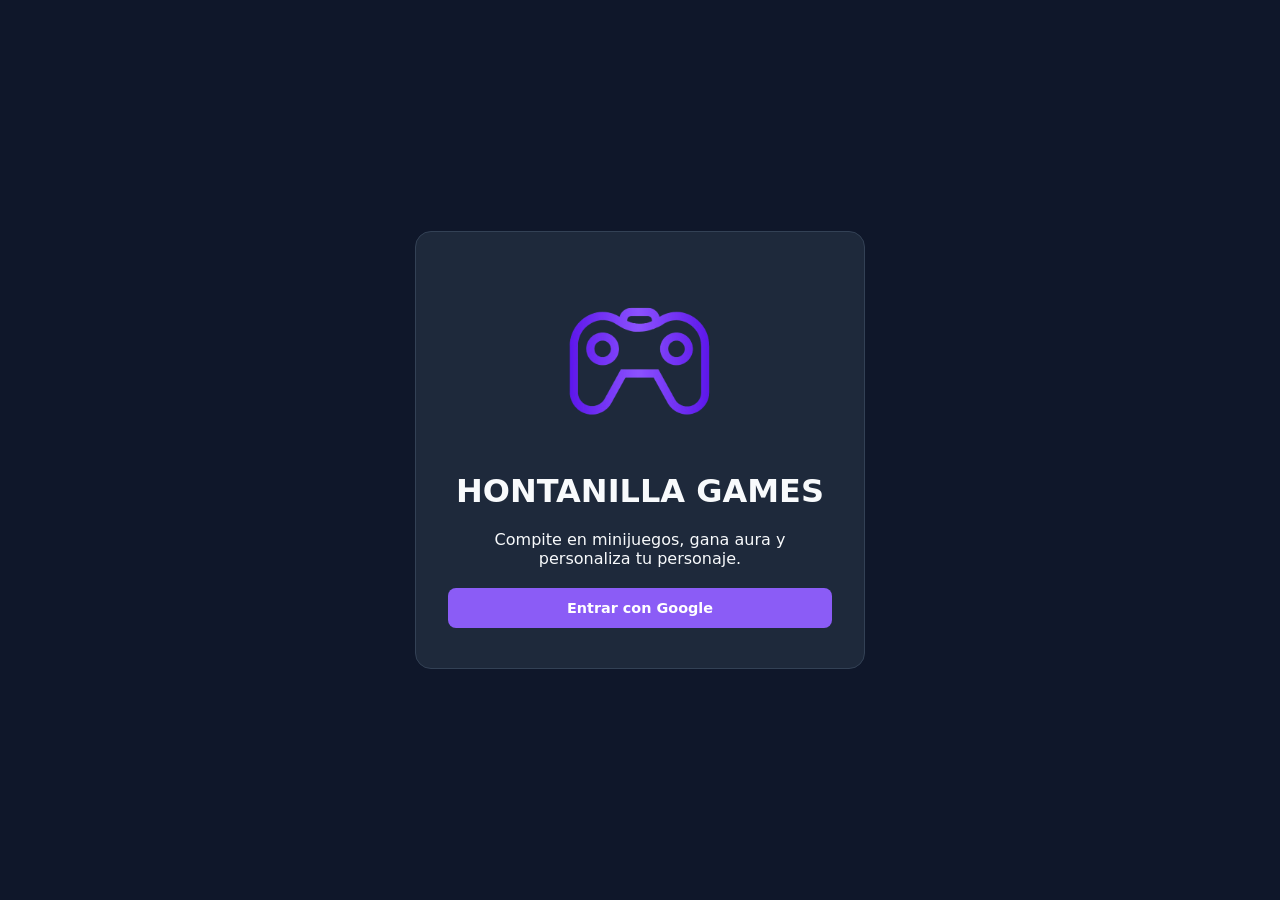
<file: index.html>
<!DOCTYPE html>
<html lang="es">
    <head>
        <meta charset="utf-8">
        <meta name="viewport" content="width=device-width, initial-scale=1">
        <title>Bienvenido - Hontanilla Games</title>
        <link rel="stylesheet" href="css/estilos.css">
    </head>
    <body class="pantalla-centrada">
        <main class="bienvenida">
            <img class="logo" src="img/Logo.png">
            <h1>HONTANILLA GAMES</h1>
            <p>Compite en minijuegos, gana aura y personaliza tu personaje.</p>
            <a href="apodo.html" class="boton">Entrar con Google</a>
        </main>
    </body>
</html>
</file>
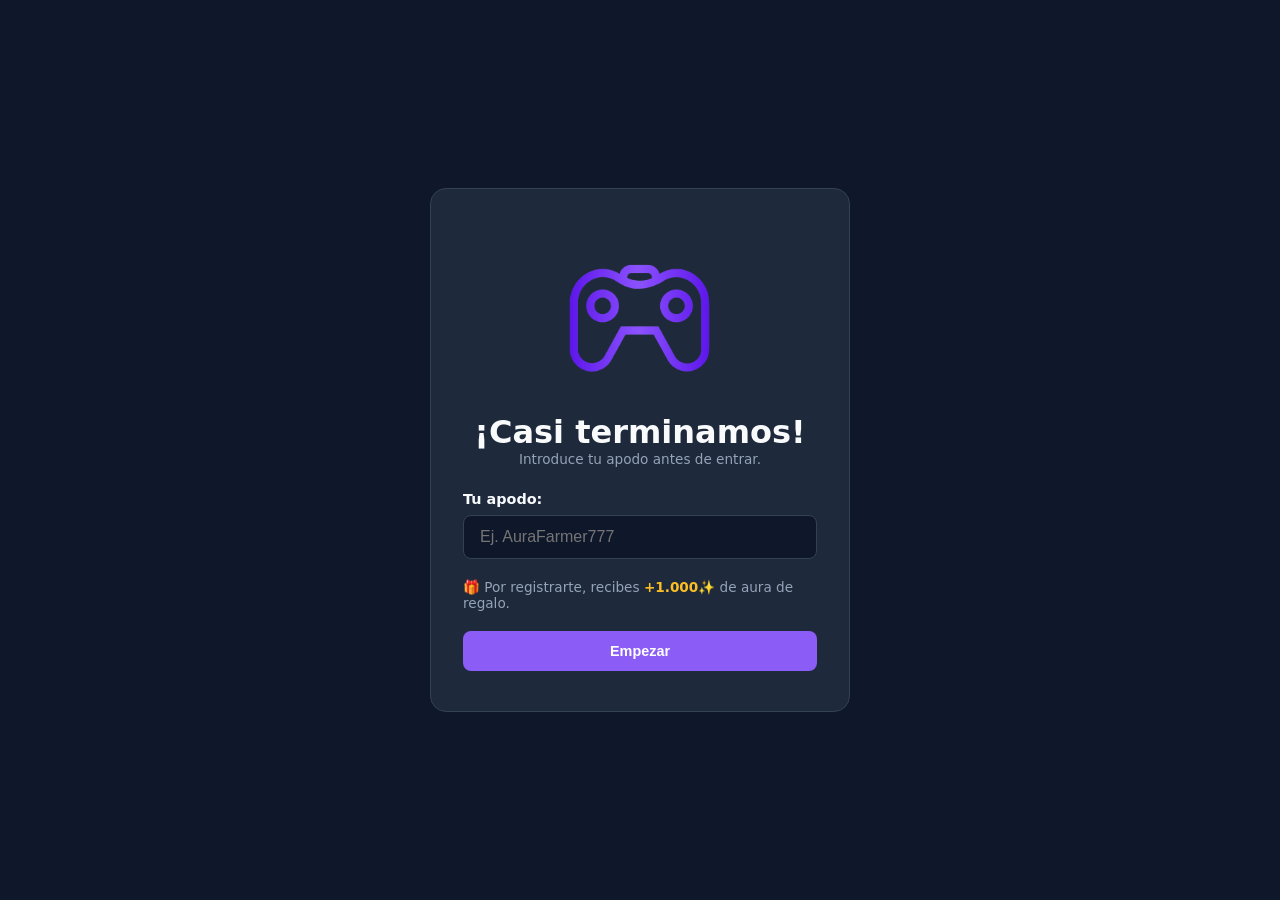
<file: apodo.html>
<!DOCTYPE html>
<html lang="es">
    <head>
        <meta charset="utf-8">
        <meta name="viewport" content="width=device-width, initial-scale=1">
        <title>Apodo - Hontanilla Games</title>
        <link rel="stylesheet" href="css/estilos.css">
    </head>
    <body class="pantalla-centrada">
        <main class="tarjeta">
            <header>
                <img class="logo" src="img/Logo.png">
                <h1>¡Casi terminamos!</h1>
                <p>Introduce tu apodo antes de entrar.</p>
            </header>

            <form action="lobby.html" method="get">
                <label>
                    Tu apodo:
                    <input type="text" name="apodo" placeholder="Ej. AuraFarmer777" required autocomplete="off">
                </label>

                <div>
                    <p>🎁 Por registrarte, recibes <strong data-dato="aura">+1.000</strong>✨ de aura de regalo.</p>
                </div>

                <button type="submit" class="boton">Empezar</button>
            </form>
        </main>
    </body>
</html>
</file>
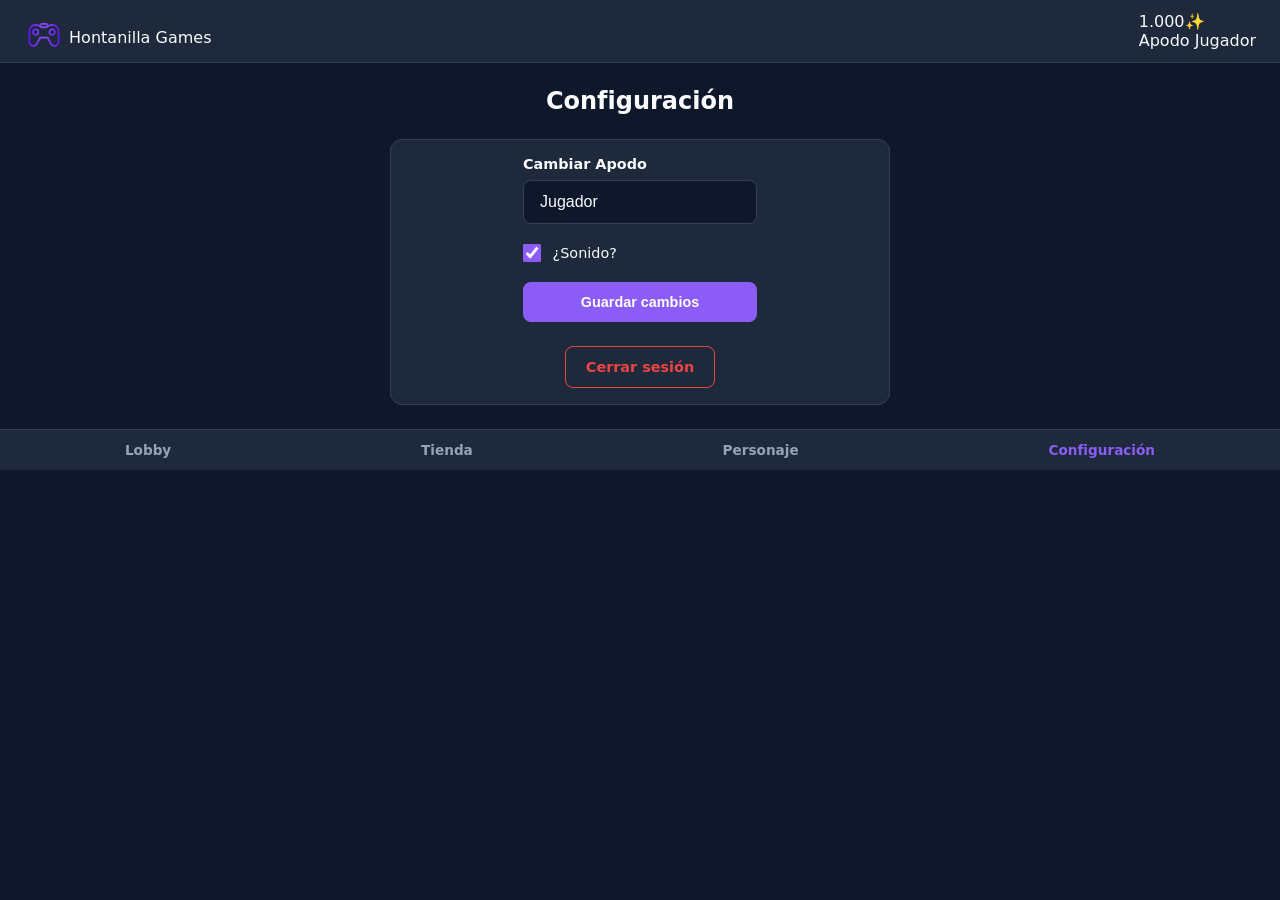
<file: configuracion.html>
<!DOCTYPE html>
<html lang="es">
    <head>
        <meta charset="utf-8">
        <meta name="viewport" content="width=device-width, initial-scale=1">
        <title>Configuración - Hontanilla Games</title>
        <link rel="stylesheet" href="css/estilos.css">
    </head>
    <body>
        <header class="barra">
            <div class="barra_derecha">
                <img class="logo_barra" src="img/Logo.png">
                Hontanilla Games
            </div>
            <div>
                <p><span data-dato="aura">1.000</span>✨</p>
                <div data-dato="apodo">Apodo Jugador</div>
            </div>
        </header>

        <main class="principal">
        
            <h2>Configuración</h2>

            <div class="tarjeta tarjeta-configuracion">
                
                <form action="lobby.html" method="get">
                    <div class="grupo-formulario">
                        <label for="nuevo-apodo">Cambiar Apodo</label>
                        <input type="text" id="nuevo-apodo" name="apodo" value="Jugador" required autocomplete="off">
                    </div>

                    <div class="grupo-formulario checkbox-grupo">
                        <label>
                            <input type="checkbox" name="notificaciones" checked>
                            ¿Sonido?
                        </label>
                    </div>

                    <button type="submit" class="boton boton--primario">Guardar cambios</button>
                </form>

                <div class="opciones-peligro">
                    <a href="index.html" class="boton boton--secundario">Cerrar sesión</a>
                </div>

            </div>

        </main>
    </body>
    <footer>
        <nav class="menu-navegacion">
            <a href="lobby.html">Lobby</a>
            <a href="tienda.html">Tienda</a>
            <a href="personaje.html">Personaje</a>
            <a href="configuracion.html" class="activo">Configuración</a>
        </nav>
    </footer>
</html>
</file>
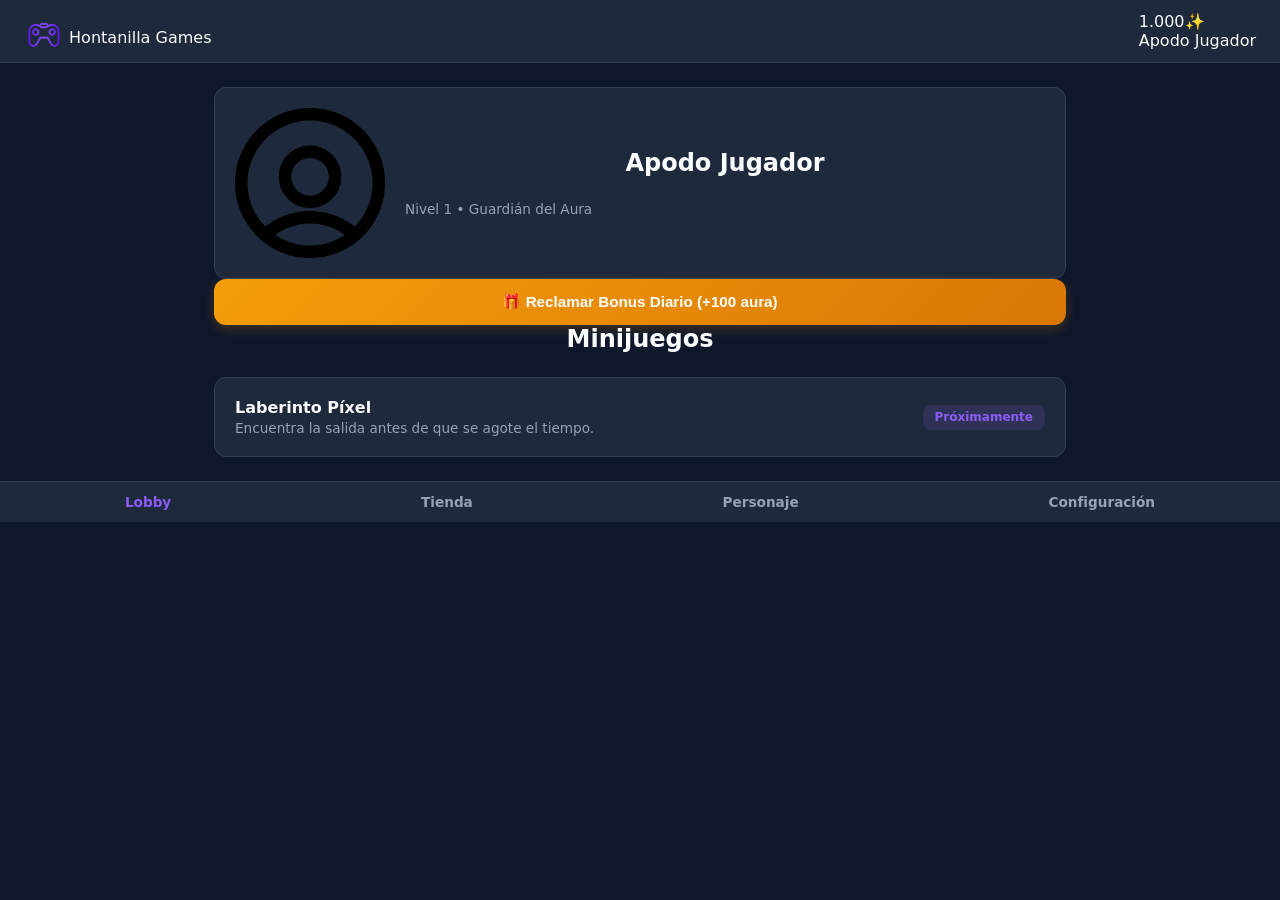
<file: lobby.html>
<!DOCTYPE html>
<html lang="es">
    <head>
        <meta charset="utf-8">
        <meta name="viewport" content="width=device-width, initial-scale=1">
        <title>Lobby - Hontanilla Games</title>
        <link rel="stylesheet" href="css/estilos.css">
    </head>
    <body>
        <header class="barra">
            <div class="barra_derecha">
                <img class="logo_barra" src="img/Logo.png">
                Hontanilla Games
            </div>
            <div>
                <p><span data-dato="aura">1.000</span>✨</p>
                <div data-dato="apodo">Apodo Jugador</div>
            </div>
        </header>

        <main class="principal">
        
            <section class="tarjeta tarjeta-personaje">
                <img class="avatar_lobby" src="img/foto_perfil_determinado.png">
                <div class="info-personaje">
                    <h2 data-dato="apodo">Apodo Jugador</h2>
                    <p>Nivel 1 • Guardián del Aura</p>
                </div>
            </section>

            <section class="seccion-bonus">
                <button class="boton boton--bonus">
                    🎁 Reclamar Bonus Diario (+100 aura)
                </button>
            </section>

            <section class="seccion-juegos">
                <h2>Minijuegos</h2>
                <div class="rejilla-juegos">
                    <article class="tarjeta-juego">
                        <div>
                            <h3>Laberinto Píxel</h3>
                            <p>Encuentra la salida antes de que se agote el tiempo.</p>
                        </div>
                        <span class="proximamente">Próximamente</span>
                    </article>
                </div>
            </section>

        </main>

    </body>
    <footer>
        <nav class="menu-navegacion">
            <a href="lobby.html" class="activo">Lobby</a>
            <a href="tienda.html">Tienda</a>
            <a href="personaje.html">Personaje</a>
            <a href="configuracion.html">Configuración</a>
        </nav>
    </footer>
</html>
</file>
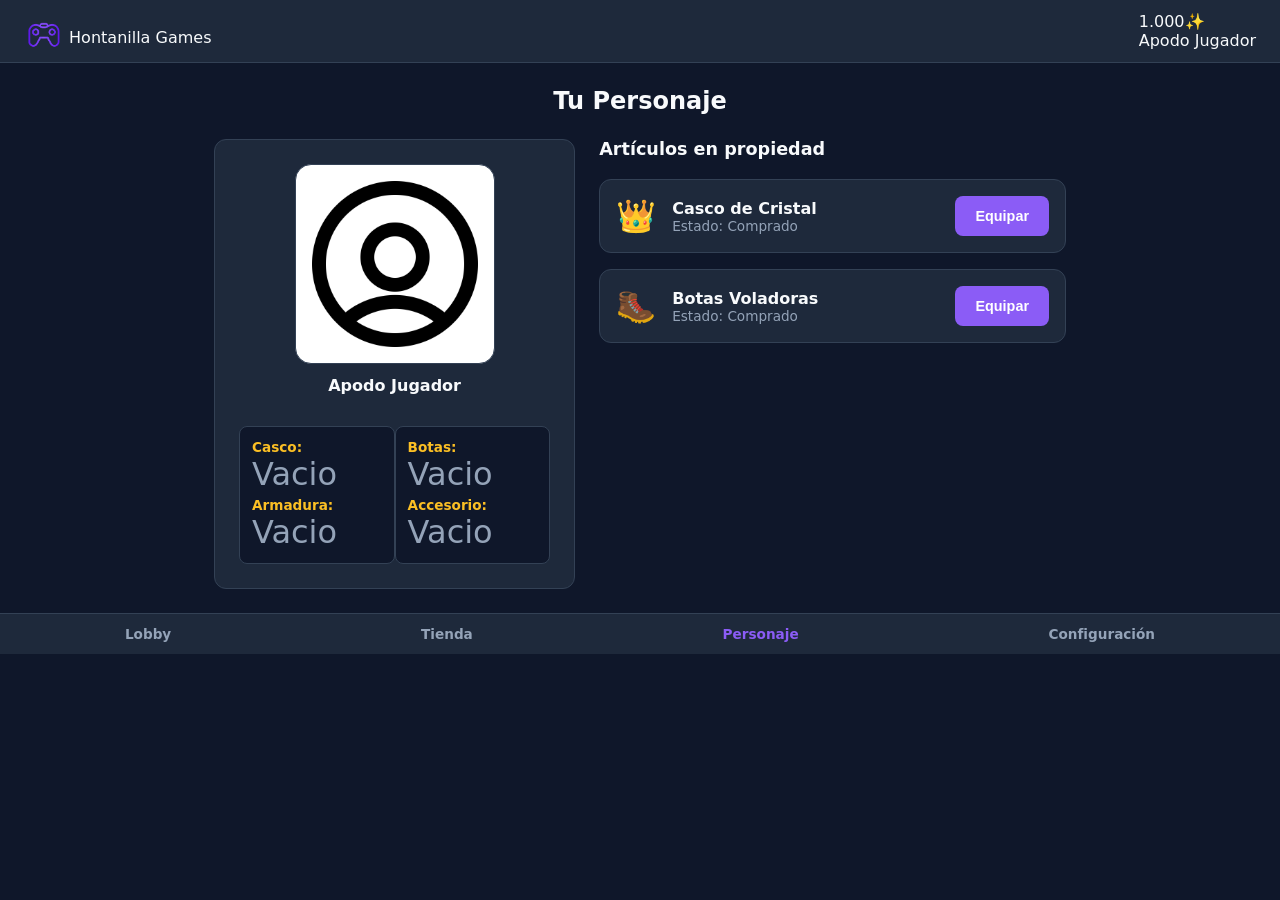
<file: personaje.html>
<!DOCTYPE html>
<html lang="es">
    <head>
        <meta charset="utf-8">
        <meta name="viewport" content="width=device-width, initial-scale=1">
        <title>Personaje - Hontanilla Games</title>
        <link rel="stylesheet" href="css/estilos.css">
    </head>
    <body>
        <header class="barra">
            <div class="barra_derecha">
                <img class="logo_barra" src="img/Logo.png">
                Hontanilla Games
            </div>
            <div>
                <p><span data-dato="aura">1.000</span>✨</p>
                <div data-dato="apodo">Apodo Jugador</div>
            </div>
        </header>

        <main class="principal">
            <h2>Tu Personaje</h2>
            <div class="rejilla-personaje-completa">
                
                <section class="tarjeta columna-avatar">
                    <img class="avatar-personaje" src="img/foto_perfil_determinado.png">
                    <h3 data-dato="apodo">Apodo Jugador</h3>
                    <div class="equipamiento-usuario">
                        <div class="equipamiento-actual">
                            <p><strong>Casco:</strong> <span data-dato="casco-actual">Vacio</span></p>
                            <p><strong>Armadura:</strong> <span data-dato="armadura-actual">Vacio</span></p>
                        </div>
                        <div class="equipamiento-actual">
                            <p><strong>Botas:</strong> <span data-dato="botas-actual">Vacio</span></p>
                            <p><strong>Accesorio:</strong> <span data-dato="accesorio-actual">Vacio</span></p>
                        </div>
                    </div>
                </section>

                <div class="columna-inventario">
                    <h3>Artículos en propiedad</h3>

                    <article class="tarjeta">
                        <span>👑</span>
                        <div>
                            <h4>Casco de Cristal</h4>
                            <p>Estado: Comprado</p>
                        </div>
                        <button class="boton">Equipar</button>
                    </article>

                    <article class="tarjeta">
                        <span>🥾</span>
                        <div>
                            <h4>Botas Voladoras</h4>
                            <p>Estado: Comprado</p>
                        </div>
                        <button class="boton">Equipar</button>
                    </article>
                </div>

            </div>
        </main>
    </body>
    <footer>
        <nav class="menu-navegacion">
            <a href="lobby.html">Lobby</a>
            <a href="tienda.html">Tienda</a>
            <a href="personaje.html" class="activo">Personaje</a>
            <a href="configuracion.html">Configuración</a>
        </nav>
    </footer>
</html>
</file>
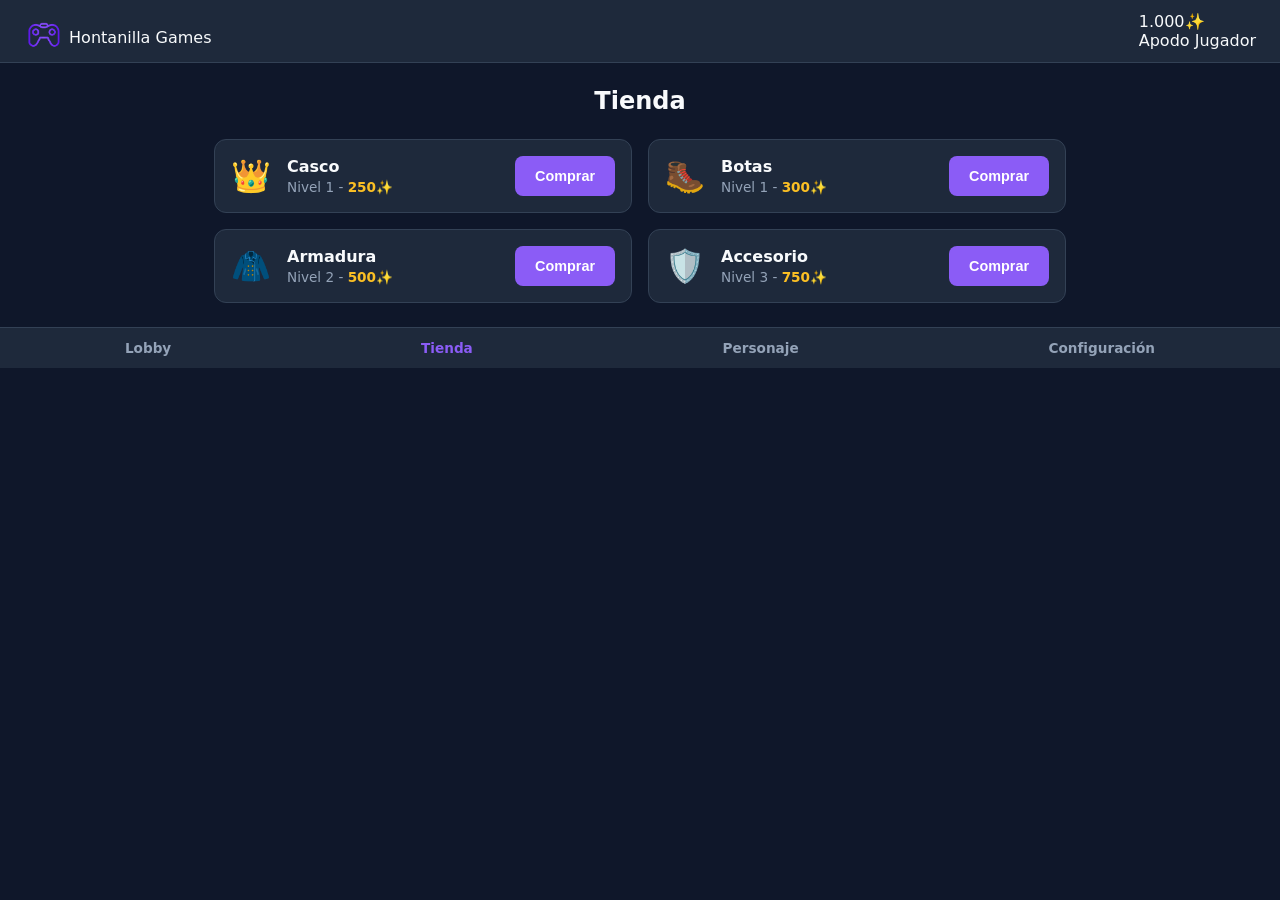
<file: tienda.html>
<!DOCTYPE html>
<html lang="es">
    <head>
        <meta charset="utf-8">
        <meta name="viewport" content="width=device-width, initial-scale=1">
        <title>Tienda - Hontanilla Games</title>
        <link rel="stylesheet" href="css/estilos.css">
    </head>
    <body>
        <header class="barra">
            <div class="barra_derecha">
                <img class="logo_barra" src="img/Logo.png">
                Hontanilla Games
            </div>
            <div>
                <p><span data-dato="aura">1.000</span>✨</p>
                <div data-dato="apodo">Apodo Jugador</div>
            </div>
        </header>

        <main class="principal">
            <h2>Tienda</h2>
            
            <div class="rejilla-tienda-completa">
                <div class="rejilla-tienda">
                
                    <article class="tarjeta">
                        <span>👑</span>
                        <div>
                            <h3>Casco</h3>
                            <p>Nivel 1 - <strong>250✨</strong></p>
                        </div>
                        <button class="boton">Comprar</button>
                    </article>

                    <article class="tarjeta">
                        <span>🧥</span>
                        <div>
                            <h3>Armadura</h3>
                            <p>Nivel 2 - <strong>500✨</strong></p>
                        </div>
                        <button class="boton">Comprar</button>
                    </article>

                </div>

                <div class="rejilla-tienda">
                    <article class="tarjeta">
                        <span>🥾</span>
                        <div>
                            <h3>Botas</h3>
                            <p>Nivel 1 - <strong>300✨</strong></p>
                        </div>
                        <button class="boton">Comprar</button>
                    </article>

                    <article class="tarjeta">
                        <span>🛡️</span>
                        <div>
                            <h3>Accesorio</h3>
                            <p>Nivel 3 - <strong>750✨</strong></p>
                        </div>
                        <button class="boton">Comprar</button>
                    </article>
                </div>
            </div>

        </main>
    </body>
    <footer>
        <nav class="menu-navegacion">
            <a href="lobby.html">Lobby</a>
            <a href="tienda.html" class="activo">Tienda</a>
            <a href="personaje.html">Personaje</a>
            <a href="configuracion.html">Configuración</a>
        </nav>
    </footer>
</html>
</file>
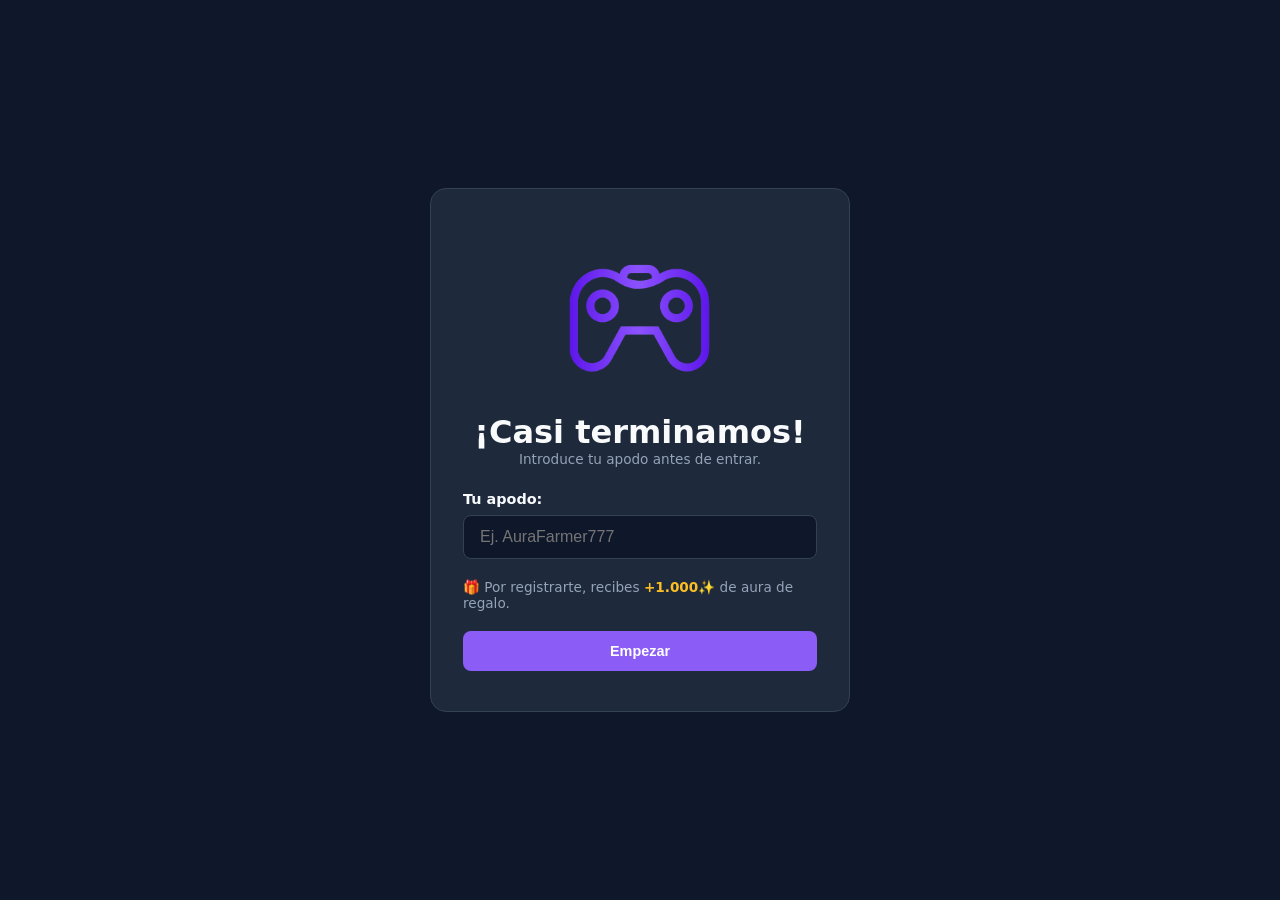
<file: diseno/apodo.html>
<!DOCTYPE html>
<html lang="es">
    <head>
        <meta charset="utf-8">
        <meta name="viewport" content="width=device-width, initial-scale=1">
        <title>Apodo - Hontanilla Games</title>
        <link rel="stylesheet" href="css/estilos.css">
    </head>
    <body class="pantalla-centrada">
        <main class="tarjeta">
            <header>
                <img class="logo" src="img/Logo.png">
                <h1>¡Casi terminamos!</h1>
                <p>Introduce tu apodo antes de entrar.</p>
            </header>

            <form action="lobby.html" method="post">
                <label>
                    Tu apodo:
                    <input type="text" name="apodo" placeholder="Ej. AuraFarmer777" required autocomplete="off">
                </label>

                <div>
                    <p>🎁 Por registrarte, recibes <strong>+1.000✨</strong> de aura de regalo.</p>
                </div>

                <button type="submit" class="boton">Empezar</button>
            </form>
        </main>
    </body>
</html>
</file>
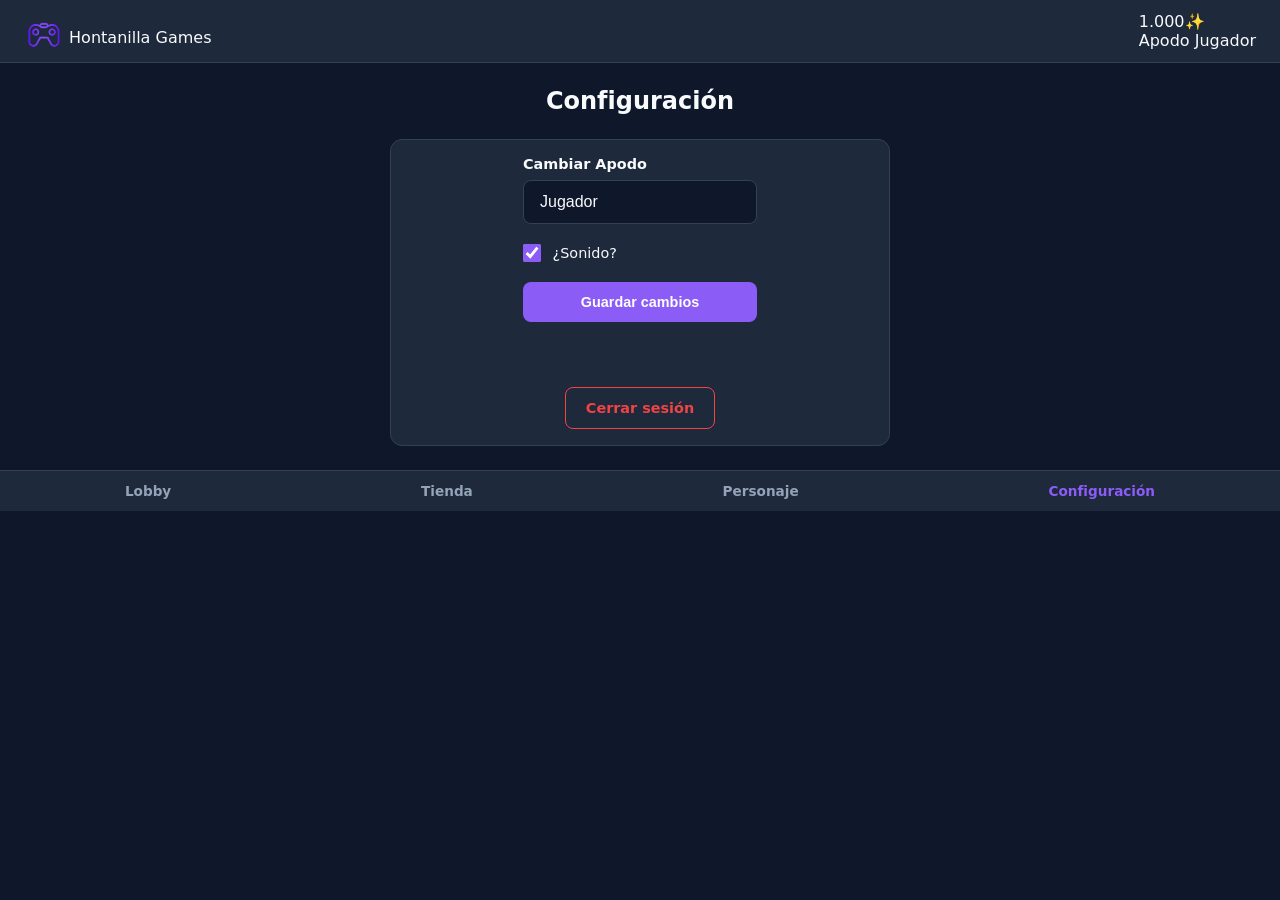
<file: diseno/configuracion.html>
<!DOCTYPE html>
<html lang="es">
    <head>
        <meta charset="utf-8">
        <meta name="viewport" content="width=device-width, initial-scale=1">
        <title>Configuración - Hontanilla Games</title>
        <link rel="stylesheet" href="css/estilos.css">
    </head>
    <body>
        <header class="barra">
            <div class="barra_derecha">
                <img class="logo_barra" src="img/Logo.png">
                Hontanilla Games
            </div>
            <div>
                <p><span>1.000✨</span></p>
                <div>Apodo Jugador</div>
            </div>
        </header>

        <main class="principal">
        
            <h2>Configuración</h2>

            <div class="tarjeta tarjeta-configuracion">
                
                <form action="lobby.html" method="post">
                    <div class="grupo-formulario">
                        <label for="nuevo-apodo">Cambiar Apodo</label>
                        <input type="text" id="nuevo-apodo" name="apodo" value="Jugador" required autocomplete="off">
                    </div>

                    <div class="grupo-formulario checkbox-grupo">
                        <label>
                            <input type="checkbox" name="notificaciones" checked>
                            ¿Sonido?
                        </label>
                    </div>

                    <button type="submit" class="boton boton--primario">Guardar cambios</button>
                </form>

                <hr class="divisor">

                <div class="opciones-peligro">
                    <a href="index.html" class="boton boton--secundario">Cerrar sesión</a>
                </div>

            </div>

        </main>
    </body>
    <footer>
        <nav class="menu-navegacion">
            <a href="lobby.html">Lobby</a>
            <a href="tienda.html">Tienda</a>
            <a href="personaje.html">Personaje</a>
            <a href="configuracion.html" class="activo">Configuración</a>
        </nav>
    </footer>
</html>
</file>
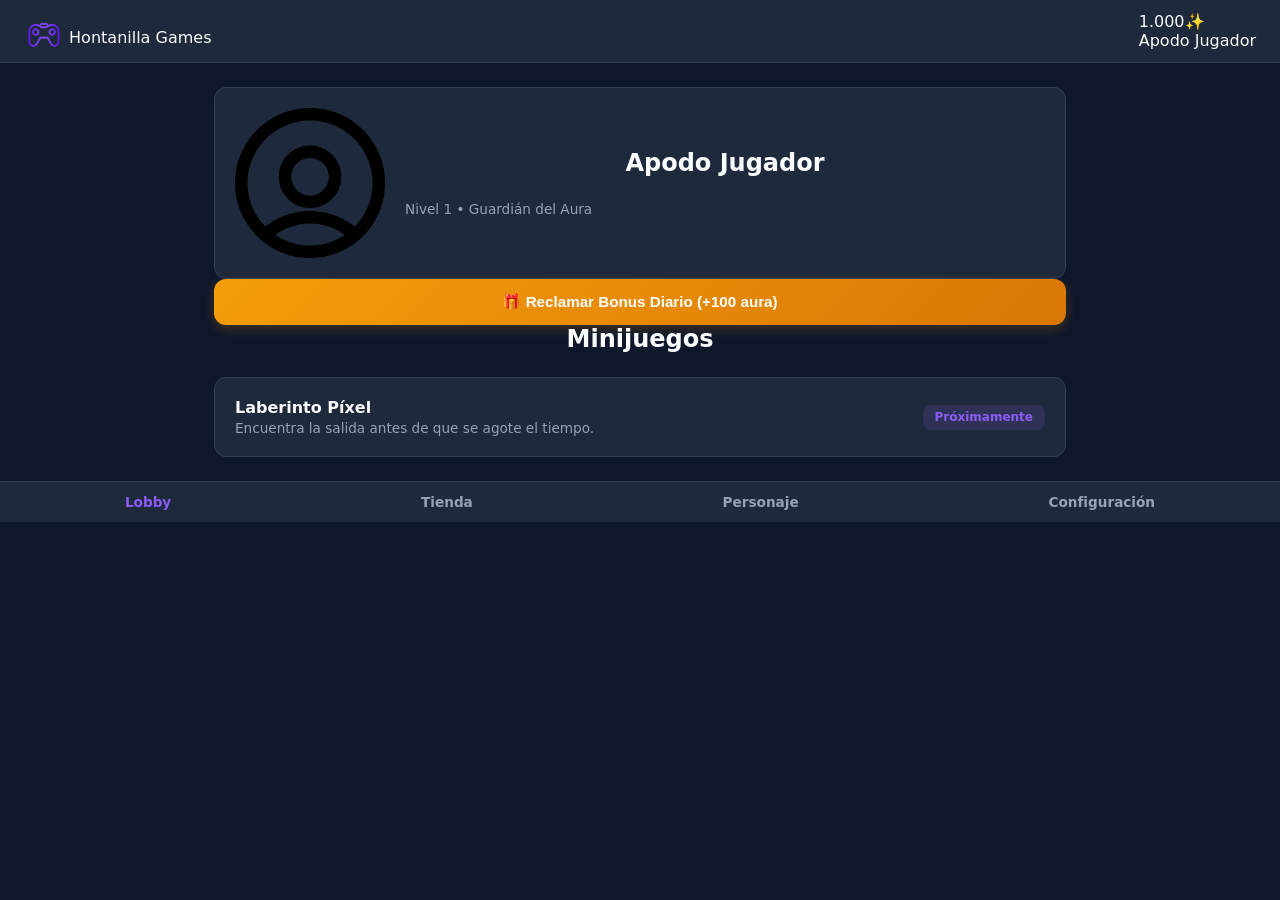
<file: diseno/lobby.html>
<!DOCTYPE html>
<html lang="es">
    <head>
        <meta charset="utf-8">
        <meta name="viewport" content="width=device-width, initial-scale=1">
        <title>Lobby - Hontanilla Games</title>
        <link rel="stylesheet" href="css/estilos.css">
    </head>
    <body>
        <header class="barra">
            <div class="barra_derecha">
                <img class="logo_barra" src="img/Logo.png">
                Hontanilla Games
            </div>
            <div>
                <p><span>1.000✨</span></p>
                <div>Apodo Jugador</div>
            </div>
        </header>

        <main class="principal">
        
            <section class="tarjeta tarjeta-personaje">
                <img class="foto_perfil_lobby" src="img/foto_perfil_determinado.png">
                <div class="info-personaje">
                    <h2>Apodo Jugador</h2>
                    <p>Nivel 1 • Guardián del Aura</p>
                </div>
            </section>

            <section class="seccion-bonus">
                <button class="boton boton--bonus">
                    🎁 Reclamar Bonus Diario (+100 aura)
                </button>
            </section>

            <section class="seccion-juegos">
                <h2>Minijuegos</h2>
                <div class="rejilla-juegos">
                    <article class="tarjeta-juego">
                        <div>
                            <h3>Laberinto Píxel</h3>
                            <p>Encuentra la salida antes de que se agote el tiempo.</p>
                        </div>
                        <span class="proximamente">Próximamente</span>
                    </article>
                </div>
            </section>

        </main>

    </body>
    <footer>
        <nav class="menu-navegacion">
            <a href="lobby.html" class="activo">Lobby</a>
            <a href="tienda.html">Tienda</a>
            <a href="personaje.html">Personaje</a>
            <a href="configuracion.html">Configuración</a>
        </nav>
    </footer>
</html>
</file>
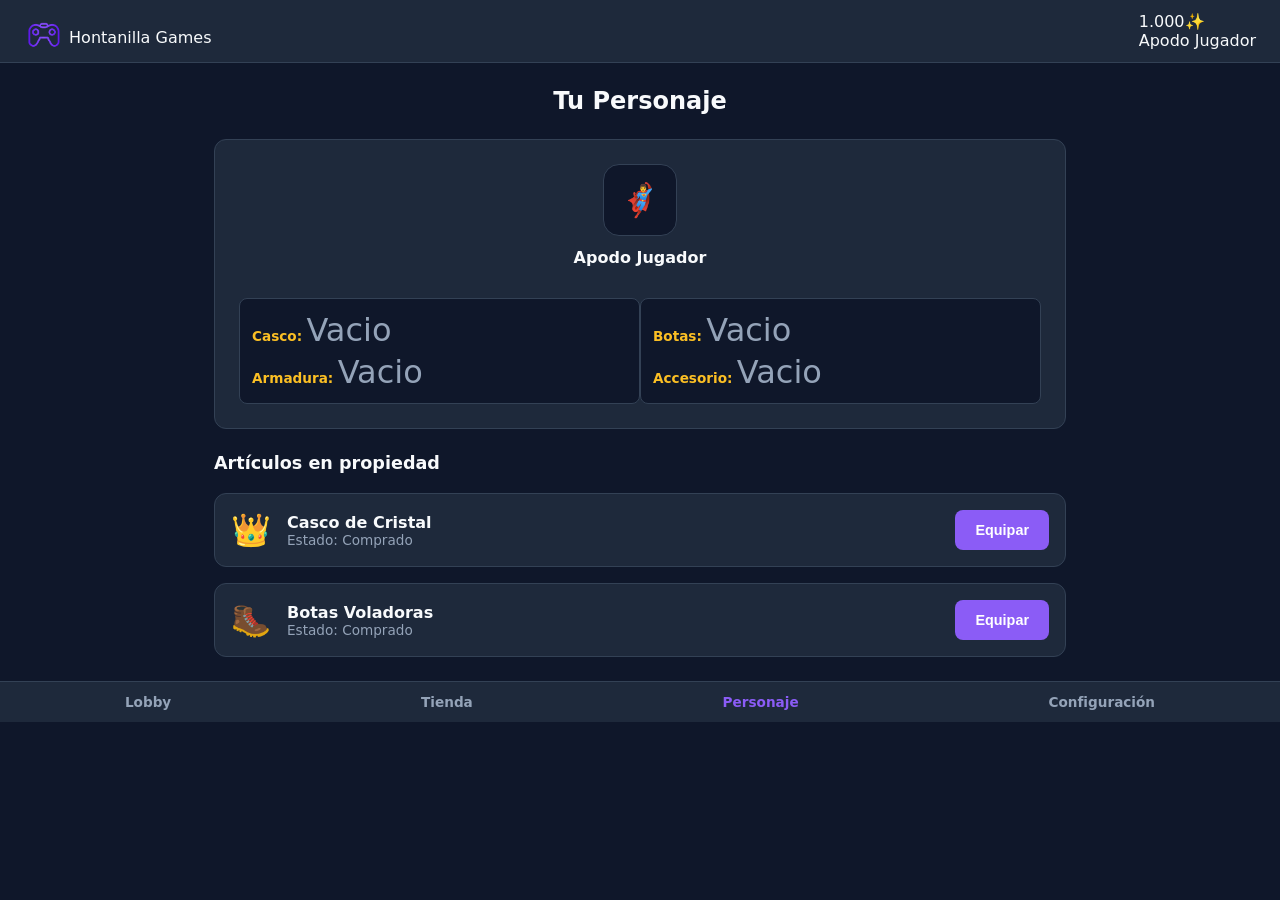
<file: diseno/personaje.html>
<!DOCTYPE html>
<html lang="es">
    <head>
        <meta charset="utf-8">
        <meta name="viewport" content="width=device-width, initial-scale=1">
        <title>Personaje - Hontanilla Games</title>
        <link rel="stylesheet" href="css/estilos.css">
    </head>
    <body>
        <header class="barra">
            <div class="barra_derecha">
                <img class="logo_barra" src="img/Logo.png">
                Hontanilla Games
            </div>
            <div>
                <p><span>1.000✨</span></p>
                <div>Apodo Jugador</div>
            </div>
        </header>

        <main class="principal">
            <h2>Tu Personaje</h2>
            <div class="rejilla-personaje-completa">
                
                <section class="tarjeta columna-avatar">
                    <span class="avatar-grande">🦸‍♂️</span>
                    <h3>Apodo Jugador</h3>
                    <div class="equipamiento-usuario">
                        <div class="equipamiento-actual">
                            <p><strong>Casco:</strong> <span>Vacio</span></p>
                            <p><strong>Armadura:</strong> <span>Vacio</span></p>
                        </div>
                        <div class="equipamiento-actual">
                            <p><strong>Botas:</strong> <span>Vacio</span></p>
                            <p><strong>Accesorio:</strong> <span>Vacio</span></p>
                        </div>
                    </div>
                </section>

                <div class="columna-inventario">
                    <h3>Artículos en propiedad</h3>

                    <article class="tarjeta">
                        <span>👑</span>
                        <div>
                            <h4>Casco de Cristal</h4>
                            <p>Estado: Comprado</p>
                        </div>
                        <button class="boton">Equipar</button>
                    </article>

                    <article class="tarjeta">
                        <span>🥾</span>
                        <div>
                            <h4>Botas Voladoras</h4>
                            <p>Estado: Comprado</p>
                        </div>
                        <button class="boton">Equipar</button>
                    </article>
                </div>

            </div>
        </main>
    </body>
    <footer>
        <nav class="menu-navegacion">
            <a href="lobby.html">Lobby</a>
            <a href="tienda.html">Tienda</a>
            <a href="personaje.html" class="activo">Personaje</a>
            <a href="configuracion.html">Configuración</a>
        </nav>
    </footer>
</html>
</file>
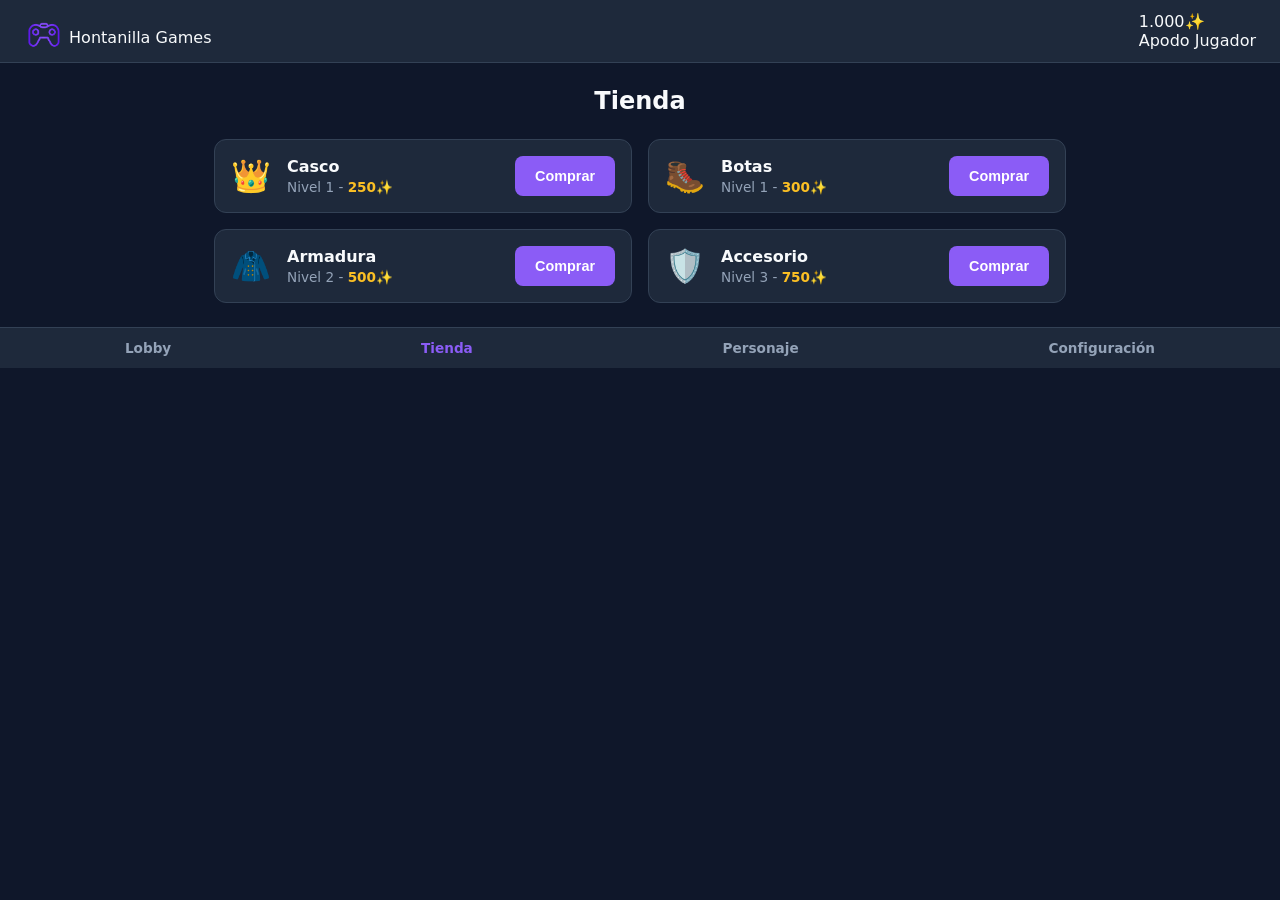
<file: diseno/tienda.html>
<!DOCTYPE html>
<html lang="es">
    <head>
        <meta charset="utf-8">
        <meta name="viewport" content="width=device-width, initial-scale=1">
        <title>Tienda - Hontanilla Games</title>
        <link rel="stylesheet" href="css/estilos.css">
    </head>
    <body>
        <header class="barra">
            <div class="barra_derecha">
                <img class="logo_barra" src="img/Logo.png">
                Hontanilla Games
            </div>
            <div>
                <p><span>1.000✨</span></p>
                <div>Apodo Jugador</div>
            </div>
        </header>

        <main class="principal">
            <h2>Tienda</h2>
            
            <div class="rejilla-tienda-completa">
                <div class="rejilla-tienda">
                
                    <article class="tarjeta">
                        <span>👑</span>
                        <div>
                            <h3>Casco</h3>
                            <p>Nivel 1 - <strong>250✨</strong></p>
                        </div>
                        <button class="boton">Comprar</button>
                    </article>

                    <article class="tarjeta">
                        <span>🧥</span>
                        <div>
                            <h3>Armadura</h3>
                            <p>Nivel 2 - <strong>500✨</strong></p>
                        </div>
                        <button class="boton">Comprar</button>
                    </article>

                </div>

                <div class="rejilla-tienda">
                    <article class="tarjeta">
                        <span>🥾</span>
                        <div>
                            <h3>Botas</h3>
                            <p>Nivel 1 - <strong>300✨</strong></p>
                        </div>
                        <button class="boton">Comprar</button>
                    </article>

                    <article class="tarjeta">
                        <span>🛡️</span>
                        <div>
                            <h3>Accesorio</h3>
                            <p>Nivel 3 - <strong>750✨</strong></p>
                        </div>
                        <button class="boton">Comprar</button>
                    </article>
                </div>
            </div>

        </main>
    </body>
    <footer>
        <nav class="menu-navegacion">
            <a href="lobby.html">Lobby</a>
            <a href="tienda.html" class="activo">Tienda</a>
            <a href="personaje.html">Personaje</a>
            <a href="configuracion.html">Configuración</a>
        </nav>
    </footer>
</html>
</file>
<file: css/estilos.css>
:root {
    --color-fondo: #0f172a;
    --color-superficie: #1e293b;
    --color-texto: #f8fafc;
    --color-texto-secundario: #94a3b8;
    --color-borde: #334155;
    --color-primario: #8b5cf6;
    --color-aura: #fbbf24;
    --fuente-principal: system-ui, -apple-system, sans-serif;
}

* {
    box-sizing: border-box;
    margin: 0;
    padding: 0;
}

body {
    font-family: var(--fuente-principal);
    background-color: var(--color-fondo);
    color: var(--color-texto);
    display: flex;
    flex-direction: column;
    min-height: 100px;
    margin: 0;
}

/*Index.html*/
.logo {
    font-size: 8rem;
    align-items: center;
    padding: auto;
    width: 180px;
    align-self: center;
}

.pantalla-centrada {
    display: flex;
    align-items: center;
    min-height: 100px;
    padding: 1.5rem;
}

.bienvenida {
    background-color: var(--color-superficie);
    border: 1px solid var(--color-borde);
    border-radius: 1rem;
    padding: 2.5rem 2rem;
    max-width: 450px;
    width: 100%;
    text-align: center;
    display: flex;
    flex-direction: column;
    gap: 1.25rem;
}

.boton {
    display: inline-flex;
    justify-content: center;
    align-items: center;
    padding: 0.75rem 1.25rem;
    border-radius: 0.5rem;
    font-weight: 600;
    font-size: 0.9rem;
    cursor: pointer;
    text-decoration: none;
    border: none;
    background-color: var(--color-primario);
    color: #ffffff;
}

/*Apodo.html*/
.pantalla-centrada {
    display: flex;
    justify-content: center;
    align-items: center;
    min-height: 100vh;
    padding: 1.5rem;
}

.pantalla-centrada .tarjeta {
    background-color: var(--color-superficie);
    border: 1px solid var(--color-borde);
    border-radius: 1rem;
    padding: 2.5rem 2rem;
    max-width: 420px;
    width: 100%;
    display: flex;
    flex-direction: column;
    gap: 1.5rem;
}

.pantalla-centrada header {
    text-align: center;
}

.pantalla-centrada form {
    display: flex;
    flex-direction: column;
    gap: 1.25rem;
}

.pantalla-centrada label {
    display: flex;
    flex-direction: column;
    gap: 0.5rem;
    font-weight: 600;
    font-size: 0.9rem;
}

.pantalla-centrada input {
    width: 100%;
    padding: 0.75rem 1rem;
    border-radius: 0.5rem;
    border: 1px solid var(--color-borde);
    background-color: var(--color-fondo);
    color: var(--color-texto);
    font-size: 1rem;
    outline: none;
}

/*Lobby.html*/
.tarjeta {
    background-color: var(--color-superficie);
    border: 1px solid var(--color-borde);
    border-radius: 0.75rem;
    padding: 1rem;
    display: flex;
    align-items: center;
    gap: 1rem;
}

.tarjeta-personaje {
    display: flex;
    align-items: center;
    gap: 1.25rem;
    background-color: var(--color-superficie);
    border: 1px solid var(--color-borde);
    border-radius: 0.75rem;
    padding: 1.25rem;
}

.avatar_lobby {
    max-width: 150px;
}


.info-personaje h2 {
    font-size: 1.2rem;
    margin-bottom: 0.2rem;
    text-align: left;
}

.info-personaje p {
    font-size: 0.85rem;
    text-align: left;
    color: var(--color-texto-secundario);
}

.info-personaje strong {
    color: var(--color-aura);
}

.boton--bonus {
    background: linear-gradient(135deg, #f59e0b, #d97706);
    color: #ffffff;
    width: 100%;
    padding: 0.875rem;
    border: none;
    border-radius: 0.75rem;
    font-weight: bold;
    font-size: 0.95rem;
    cursor: pointer;
    box-shadow: 0 4px 12px rgba(245, 158, 11, 0.2);
    text-align: center;
}

.seccion-juegos h2 {
    font-size: 1.1rem;
    margin-bottom: 0.75rem;
    text-align: left;
}

.rejilla-juegos {
    display: flex;
    flex-direction: column;
    gap: 1rem;
}

.tarjeta-juego {
    background-color: var(--color-superficie);
    border: 1px solid var(--color-borde);
    border-radius: 0.75rem;
    padding: 1.25rem;
    display: flex;
    justify-content: space-between;
    align-items: center;
    gap: 1rem;
}

.tarjeta-juego h3 {
    font-size: 1rem;
    margin-bottom: 0.2rem;
}

.tarjeta-juego p {
    color: var(--color-texto-secundario);
    font-size: 0.85rem;
}

.proximamente {
    background-color: rgba(139, 92, 246, 0.15);
    color: var(--color-primario);
    font-size: 0.75rem;
    font-weight: bold;
    padding: 0.35rem 0.75rem;
    border-radius: 0.5rem;
    white-space: nowrap;
}

.barra {
    display: flex;
    justify-content: space-between;
    align-items: center;
    background-color: var(--color-superficie);
    padding: 0.75rem 1.5rem;
    border-bottom: 1px solid var(--color-borde);
}

.logo_barra {
    margin-bottom: -12px;
    align-items: center;
    width: 40px;
    align-self: center;
}

.menu-navegacion {
    display: flex;
    justify-content: space-around;
    background-color: var(--color-superficie);
    border-top: 1px solid var(--color-borde);
    padding: 0.75rem 0;
    margin-top: auto;
}

.menu-navegacion a {
    color: var(--color-texto-secundario);
    text-decoration: none;
    font-size: 0.85rem;
    font-weight: 600;
}

.menu-navegacion a.activo {
    color: var(--color-primario);
}

/*Tienda.html*/
.principal {
    flex: 1;
    max-width: 900px;
    width: 100%;
    margin-left: auto;
    margin-right: auto;
    padding: 1.5rem;
}

.principal h2 {
    text-align: center;
    margin-bottom: 1.5rem;
    font-size: 1.5rem;
}

.rejilla-tienda-completa {
    display: flex;
    flex-direction: row;
    gap: 1rem;
}

.rejilla-tienda {
    flex: 1;
    display: flex;
    flex-direction: column;
    gap: 1rem;
}

.tarjeta span {
    font-size: 2rem;
}

.tarjeta div {
    flex: 1;
}

.tarjeta h3 {
    font-size: 1rem;
    margin-bottom: 0.2rem;
}

.tarjeta p {
    font-size: 0.85rem;
    color: var(--color-texto-secundario);
}

.tarjeta strong {
    color: var(--color-aura);
}

/*Personaje.html*/
.rejilla-personaje-completa {
    display: flex;
    flex-direction: column;
    gap: 1.5rem;
}

.columna-avatar {
    display: flex;
    flex-direction: column;
    align-items: center;
    text-align: center;
    gap: 0.75rem;
    padding: 1.5rem;
}

.avatar-personaje {
    max-width: 200px;
    font-size: 4rem;
    background: #ffffff;
    padding: 1rem;
    border-radius: 1rem;
    border: 1px solid var(--color-borde);
}

.equipamiento-usuario {
    margin-top: 0.5rem;
    width: 100%;
    display: flex;
    flex-direction: row;
}

.equipamiento-actual {
    margin-top: 0.5rem;
    width: 100%;
    display: flex;
    flex-direction: column;
    gap: 0.25rem;
    font-size: 0.85rem;
    color: var(--color-texto-secundario);
    text-align: left;
    background: var(--color-fondo);
    padding: 0.75rem;
    border-radius: 0.5rem;
    border: 1px solid var(--color-borde);
}

.columna-inventario {
    display: flex;
    flex-direction: column;
    gap: 1rem;
}

.columna-inventario h3 {
    font-size: 1.1rem;
    margin-bottom: 0.25rem;
}

@media (min-width: 48rem) {
    .rejilla-personaje-completa {
        flex-direction: row;
    }
    .columna-avatar {
        flex: 1;
    }
    .columna-inventario {
        flex: 1.5;
    }
}

/*Configuracion.html*/
.tarjeta-configuracion {
    max-width: 500px;
    margin: 0 auto;
    display: flex;
    flex-direction: column;
    gap: 1.5rem;
}

.tarjeta-configuracion form {
    display: flex;
    flex-direction: column;
    gap: 1.25rem;
}

.grupo-formulario {
    display: flex;
    flex-direction: column;
    gap: 0.5rem;
    font-size: 0.9rem;
    font-weight: 600;
}

.grupo-formulario input[type="text"] {
    width: 100%;
    padding: 0.75rem 1rem;
    border-radius: 0.5rem;
    border: 1px solid var(--color-borde);
    background-color: var(--color-fondo);
    color: var(--color-texto);
    font-size: 1rem;
    outline: none;
}

.grupo-formulario input[type="range"] {
    accent-color: var(--color-primario);
    cursor: pointer;
}

.checkbox-grupo label {
    display: flex;
    align-items: center;
    gap: 0.75rem;
    font-weight: normal;
    cursor: pointer;
}

.checkbox-grupo input[type="checkbox"] {
    width: 1.1rem;
    height: 1.1rem;
    accent-color: var(--color-primario);
    cursor: pointer;
}

.opciones-peligro {
    display: flex;
    justify-content: center;
}

.boton--secundario {
    background-color: transparent;
    color: #ef4444;
    border: 1px solid #ef4444;
}

.boton--secundario:hover {
    background-color: rgba(239, 68, 68, 0.1);
}
</file>
<file: diseno/css/estilos.css>
:root {
    --color-fondo: #0f172a;
    --color-superficie: #1e293b;
    --color-texto: #f8fafc;
    --color-texto-secundario: #94a3b8;
    --color-borde: #334155;
    --color-primario: #8b5cf6;
    --color-aura: #fbbf24;
    --fuente-principal: system-ui, -apple-system, sans-serif;
}

* {
    box-sizing: border-box;
    margin: 0;
    padding: 0;
}

body {
    font-family: var(--fuente-principal);
    background-color: var(--color-fondo);
    color: var(--color-texto);
    display: flex;
    flex-direction: column;
    min-height: 100px;
    margin: 0;
}

/*Index.html*/
.logo {
    font-size: 8rem;
    align-items: center;
    padding: auto;
    width: 180px;
    align-self: center;
}

.pantalla-centrada {
    display: flex;
    align-items: center;
    min-height: 100px;
    padding: 1.5rem;
}

.bienvenida {
    background-color: var(--color-superficie);
    border: 1px solid var(--color-borde);
    border-radius: 1rem;
    padding: 2.5rem 2rem;
    max-width: 450px;
    width: 100%;
    text-align: center;
    display: flex;
    flex-direction: column;
    gap: 1.25rem;
}

.boton {
    display: inline-flex;
    justify-content: center;
    align-items: center;
    padding: 0.75rem 1.25rem;
    border-radius: 0.5rem;
    font-weight: 600;
    font-size: 0.9rem;
    cursor: pointer;
    text-decoration: none;
    border: none;
    background-color: var(--color-primario);
    color: #ffffff;
}

/*Apodo.html*/
.pantalla-centrada {
    display: flex;
    justify-content: center;
    align-items: center;
    min-height: 100vh;
    padding: 1.5rem;
}

.pantalla-centrada .tarjeta {
    background-color: var(--color-superficie);
    border: 1px solid var(--color-borde);
    border-radius: 1rem;
    padding: 2.5rem 2rem;
    max-width: 420px;
    width: 100%;
    display: flex;
    flex-direction: column;
    gap: 1.5rem;
}

.pantalla-centrada header {
    text-align: center;
}

.pantalla-centrada form {
    display: flex;
    flex-direction: column;
    gap: 1.25rem;
}

.pantalla-centrada label {
    display: flex;
    flex-direction: column;
    gap: 0.5rem;
    font-weight: 600;
    font-size: 0.9rem;
}

.pantalla-centrada input {
    width: 100%;
    padding: 0.75rem 1rem;
    border-radius: 0.5rem;
    border: 1px solid var(--color-borde);
    background-color: var(--color-fondo);
    color: var(--color-texto);
    font-size: 1rem;
    outline: none;
}

/*Lobby.html*/
.tarjeta {
    background-color: var(--color-superficie);
    border: 1px solid var(--color-borde);
    border-radius: 0.75rem;
    padding: 1rem;
    display: flex;
    align-items: center;
    gap: 1rem;
}

.tarjeta-personaje {
    display: flex;
    align-items: center;
    gap: 1.25rem;
    background-color: var(--color-superficie);
    border: 1px solid var(--color-borde);
    border-radius: 0.75rem;
    padding: 1.25rem;
}

.foto_perfil_lobby {
    max-width: 150px;
}


.info-personaje h2 {
    font-size: 1.2rem;
    margin-bottom: 0.2rem;
    text-align: left;
}

.info-personaje p {
    font-size: 0.85rem;
    text-align: left;
    color: var(--color-texto-secundario);
}

.info-personaje strong {
    color: var(--color-aura);
}

.boton--bonus {
    background: linear-gradient(135deg, #f59e0b, #d97706);
    color: #ffffff;
    width: 100%;
    padding: 0.875rem;
    border: none;
    border-radius: 0.75rem;
    font-weight: bold;
    font-size: 0.95rem;
    cursor: pointer;
    box-shadow: 0 4px 12px rgba(245, 158, 11, 0.2);
    text-align: center;
}

.seccion-juegos h2 {
    font-size: 1.1rem;
    margin-bottom: 0.75rem;
    text-align: left;
}

.rejilla-juegos {
    display: flex;
    flex-direction: column;
    gap: 1rem;
}

.tarjeta-juego {
    background-color: var(--color-superficie);
    border: 1px solid var(--color-borde);
    border-radius: 0.75rem;
    padding: 1.25rem;
    display: flex;
    justify-content: space-between;
    align-items: center;
    gap: 1rem;
}

.tarjeta-juego h3 {
    font-size: 1rem;
    margin-bottom: 0.2rem;
}

.tarjeta-juego p {
    color: var(--color-texto-secundario);
    font-size: 0.85rem;
}

.proximamente {
    background-color: rgba(139, 92, 246, 0.15);
    color: var(--color-primario);
    font-size: 0.75rem;
    font-weight: bold;
    padding: 0.35rem 0.75rem;
    border-radius: 0.5rem;
    white-space: nowrap;
}

.barra {
    display: flex;
    justify-content: space-between;
    align-items: center;
    background-color: var(--color-superficie);
    padding: 0.75rem 1.5rem;
    border-bottom: 1px solid var(--color-borde);
}

.logo_barra {
    margin-bottom: -12px;
    align-items: center;
    width: 40px;
    align-self: center;
}

.menu-navegacion {
    display: flex;
    justify-content: space-around;
    background-color: var(--color-superficie);
    border-top: 1px solid var(--color-borde);
    padding: 0.75rem 0;
    margin-top: auto;
}

.menu-navegacion a {
    color: var(--color-texto-secundario);
    text-decoration: none;
    font-size: 0.85rem;
    font-weight: 600;
}

.menu-navegacion a.activo {
    color: var(--color-primario);
}

/*Tienda.html*/

.principal {
    flex: 1;
    max-width: 900px;
    width: 100%;
    margin-left: auto;
    margin-right: auto;
    padding: 1.5rem;
}

.principal h2 {
    text-align: center;
    margin-bottom: 1.5rem;
    font-size: 1.5rem;
}

.rejilla-tienda-completa {
    display: flex;
    flex-direction: row;
    gap: 1rem;
}

.rejilla-tienda {
    flex: 1;
    display: flex;
    flex-direction: column;
    gap: 1rem;
}

.tarjeta span {
    font-size: 2rem;
}

.tarjeta div {
    flex: 1;
}

.tarjeta h3 {
    font-size: 1rem;
    margin-bottom: 0.2rem;
}

.tarjeta p {
    font-size: 0.85rem;
    color: var(--color-texto-secundario);
}

.tarjeta strong {
    color: var(--color-aura);
}

/*Personaje.html*/
.rejilla-personaje-completa {
    display: flex;
    flex-direction: column;
    gap: 1.5rem;
}

.columna-avatar {
    display: flex;
    flex-direction: column;
    align-items: center;
    text-align: center;
    gap: 0.75rem;
    padding: 1.5rem;
}

.avatar-grande {
    font-size: 4rem;
    background: var(--color-fondo);
    padding: 1rem;
    border-radius: 1rem;
    border: 1px solid var(--color-borde);
}

.equipamiento-usuario {
    margin-top: 0.5rem;
    width: 100%;
    display: flex;
    flex-direction: row;
}

.equipamiento-actual {
    margin-top: 0.5rem;
    width: 100%;
    display: flex;
    flex-direction: column;
    gap: 0.25rem;
    font-size: 0.85rem;
    color: var(--color-texto-secundario);
    text-align: left;
    background: var(--color-fondo);
    padding: 0.75rem;
    border-radius: 0.5rem;
    border: 1px solid var(--color-borde);
}

.columna-inventario {
    display: flex;
    flex-direction: column;
    gap: 1rem;
}

.columna-inventario h3 {
    font-size: 1.1rem;
    margin-bottom: 0.25rem;
}

/*Configuracion.html*/
.tarjeta-configuracion {
    max-width: 500px;
    margin: 0 auto;
    display: flex;
    flex-direction: column;
    gap: 1.5rem;
}

.tarjeta-configuracion form {
    display: flex;
    flex-direction: column;
    gap: 1.25rem;
}

.grupo-formulario {
    display: flex;
    flex-direction: column;
    gap: 0.5rem;
    font-size: 0.9rem;
    font-weight: 600;
}

.grupo-formulario input[type="text"] {
    width: 100%;
    padding: 0.75rem 1rem;
    border-radius: 0.5rem;
    border: 1px solid var(--color-borde);
    background-color: var(--color-fondo);
    color: var(--color-texto);
    font-size: 1rem;
    outline: none;
}

.grupo-formulario input[type="range"] {
    accent-color: var(--color-primario);
    cursor: pointer;
}

.checkbox-grupo label {
    display: flex;
    align-items: center;
    gap: 0.75rem;
    font-weight: normal;
    cursor: pointer;
}

.checkbox-grupo input[type="checkbox"] {
    width: 1.1rem;
    height: 1.1rem;
    accent-color: var(--color-primario);
    cursor: pointer;
}

.divisor {
    border: none;
    border-top: 1px solid var(--color-borde);
    margin: 0.5rem 0;
}

.opciones-peligro {
    display: flex;
    justify-content: center;
}

.boton--secundario {
    background-color: transparent;
    color: #ef4444;
    border: 1px solid #ef4444;
}

.boton--secundario:hover {
    background-color: rgba(239, 68, 68, 0.1);
}
</file>
